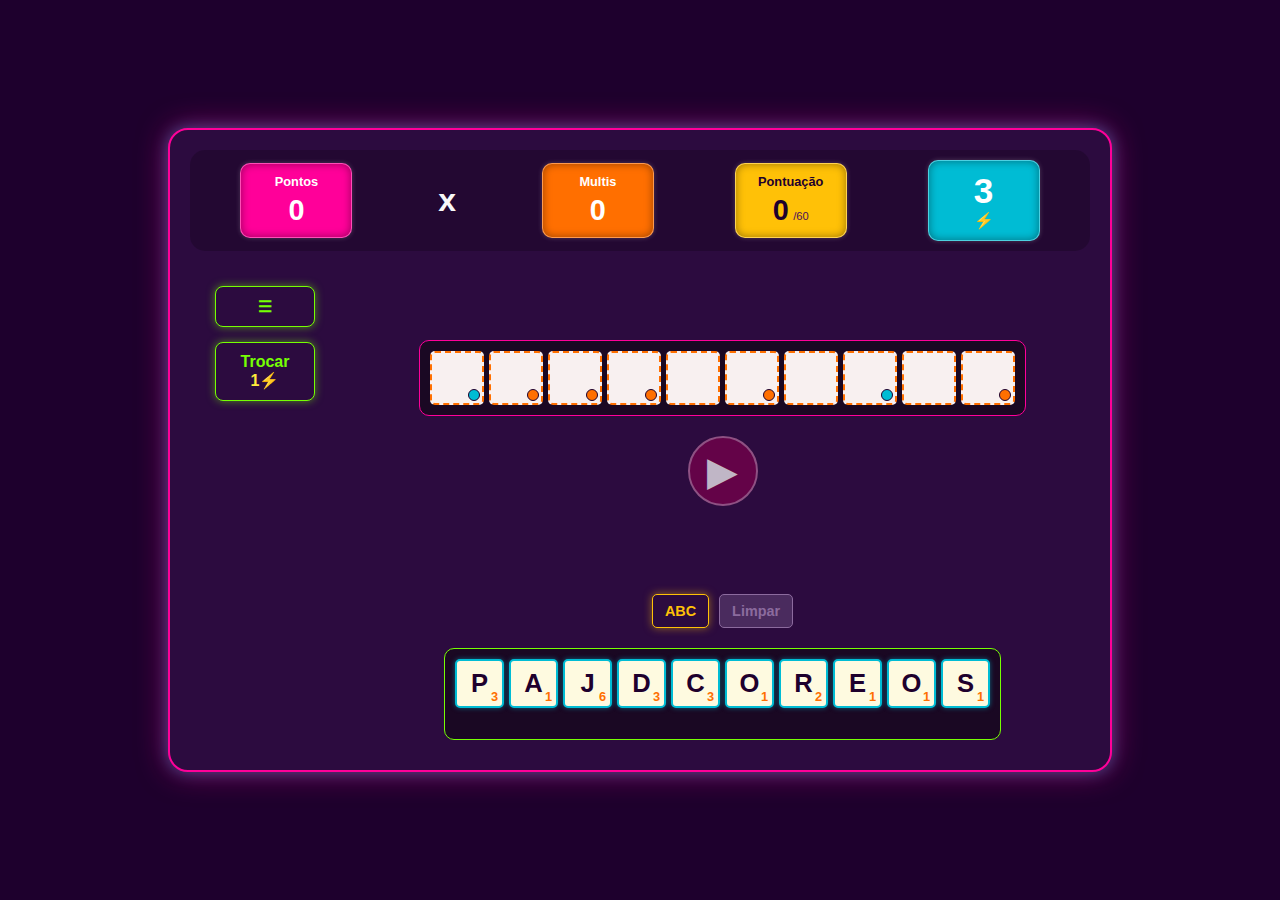
<file: index.html>
<!DOCTYPE html>
<html lang="pt-BR">
  <head>
    <meta charset="UTF-8" />
    <meta name="viewport" content="width=device-width, initial-scale=1.0" />
    <title>Jogo de Palavras - Muerte Mexicana</title>
    <style>
      body {
        font-family: "Arial", sans-serif;
        background-color: #1e002d; /* Roxo bem escuro, quase preto */
        display: flex;
        justify-content: center;
        align-items: center;
        min-height: 100vh;
        margin: 0;
        color: #f8f8f8; /* Texto padrão claro para contraste com fundo escuro */
        overflow-x: hidden;
      }

      #game-container {
        width: 95%;
        max-width: 900px;
        min-height: 600px;
        background: #2c0b3f; /* Roxo escuro para o container */
        border-radius: 20px;
        box-shadow: 0 0 30px rgba(255, 0, 153, 0.5),
          0 0 15px rgba(0, 188, 212, 0.5); /* Sombra neon */
        padding: 20px;
        display: grid;
        grid-template-areas:
          "top-area top-area top-area"
          "left-sidebar middle-area middle-area"
          "left-sidebar bottom-area bottom-area";
        grid-template-columns: 150px 1fr;
        grid-template-rows: auto 1fr auto;
        gap: 15px;
        position: relative;
        border: 2px solid #ff0099; /* Borda rosa choque */
      }

      /* --- ÁREA SUPERIOR --- */
      #top-area {
        grid-area: top-area;
        display: flex;
        justify-content: space-around;
        align-items: center;
        padding: 10px;
        background-color: rgba(0, 0, 0, 0.2); /* Fundo sutilmente escuro */
        border-radius: 15px;
        margin-bottom: 10px;
      }

      .info-panel {
        padding: 10px 15px;
        border-radius: 10px;
        text-align: center;
        box-shadow: inset 0 0 8px rgba(0, 0, 0, 0.4),
          0 0 5px rgba(255, 255, 255, 0.2);
        min-width: 80px;
        border: 1px solid rgba(255, 255, 255, 0.3);
      }
      .info-panel .title {
        font-size: 0.8em;
        margin-bottom: 5px;
        font-weight: bold;
      }
      .info-panel .value {
        font-size: 1.8em;
        font-weight: bold;
      }

      #points-panel {
        background-color: #ff0099; /* Rosa Choque */
        color: #ffffff;
      }
      #multis-panel {
        background-color: #ff6f00; /* Laranja Vibrante */
        color: #ffffff;
      }
      #score-panel {
        background-color: #ffc107; /* Amarelo Dourado */
        color: #1e002d; /* Texto escuro para contraste com amarelo */
      }
      #energy-panel {
        background-color: #00bcd4; /* Turquesa */
        color: #ffffff;
        display: flex;
        flex-direction: column;
        align-items: center;
        justify-content: center;
      }
      #energy-panel .value {
        font-size: 2.2em;
      }
      #energy-panel .icon {
        font-size: 1em;
        color: #ffeb3b;
      }

      #top-area > span.multiplier-symbol {
        font-size: 2em;
        font-weight: bold;
        color: #f8f8f8;
        margin: 0 5px;
      }

      #score-panel .value-container {
        position: relative;
      }
      #score-panel .score-target {
        font-size: 0.7em;
        color: #4a0f5c; /* Roxo escuro no amarelo */
      }

      /* --- ÁREA LATERAL ESQUERDA --- */
      #left-sidebar {
        grid-area: left-sidebar;
        display: flex;
        flex-direction: column;
        align-items: center;
        padding: 10px;
        gap: 15px;
      }
      #left-sidebar button {
        padding: 10px;
        width: 100px;
        border-radius: 8px;
        border: 1px solid #76ff03; /* Borda verde limão */
        cursor: pointer;
        font-size: 1em;
        background-color: #2c0b3f; /* Fundo roxo escuro */
        color: #76ff03; /* Texto verde limão */
        box-shadow: 0 0 8px rgba(118, 255, 3, 0.5);
        transition: background-color 0.2s, color 0.2s, box-shadow 0.2s;
        font-weight: bold;
      }
      #left-sidebar button:hover:not(:disabled) {
        background-color: #76ff03;
        color: #1e002d;
        box-shadow: 0 0 12px rgba(118, 255, 3, 0.8);
      }
      #left-sidebar button:disabled {
        background-color: #4a2b5e;
        color: #6c4b7e;
        border-color: #6c4b7e;
        box-shadow: none;
        cursor: not-allowed;
        opacity: 0.7;
      }
      #swap-letters-button span {
        font-weight: bold;
        color: #ffeb3b; /* Destaque amarelo para custo */
      }
      #menu-button {
        font-size: 1.5em;
        border-color: #00bcd4; /* Turquesa */
        color: #00bcd4;
      }
      #menu-button:hover:not(:disabled) {
        background-color: #00bcd4;
        color: #1e002d;
      }

      /* --- ÁREA CENTRAL --- */
      #middle-area {
        grid-area: middle-area;
        display: flex;
        flex-direction: column;
        align-items: center;
        justify-content: center;
        padding: 10px;
        gap: 20px;
      }

      #board {
        display: flex;
        gap: 5px;
        background-color: #1a0823; /* Roxo ainda mais escuro para o tabuleiro */
        padding: 10px;
        border-radius: 10px;
        border: 1px solid #ff0099;
      }

      .board-slot {
        width: 50px;
        height: 50px;
        background-color: #f8f0f0; /* Base clara para os slots (papel) */
        border: 2px dashed #ff6f00; /* Borda tracejada laranja */
        border-radius: 5px;
        display: flex;
        justify-content: center;
        align-items: center;
        font-size: 1.5em;
        font-weight: bold;
        position: relative;
        color: #1e002d; /* Texto escuro no slot */
        transition: background-color 0.2s, border-color 0.2s;
      }
      .board-slot.has-letter {
        border-style: solid;
        border-color: #ff0099; /* Borda rosa quando tem letra */
        background-color: #fff8f8;
      }

      .board-slot .bonus-pip {
        position: absolute;
        bottom: 2px;
        right: 2px;
        width: 10px; /* Pips maiores */
        height: 10px;
        border-radius: 50%;
        border: 1px solid #1e002d; /* Contorno escuro no pip */
      }
      .bonus-pip.point {
        background-color: #00bcd4;
      } /* Turquesa */
      .bonus-pip.multi {
        background-color: #ff6f00;
      } /* Laranja */

      #play-button {
        width: 70px;
        height: 70px;
        border-radius: 50%;
        background-color: #ff0099; /* Rosa choque */
        color: white;
        font-size: 2.5em;
        border: 2px solid white;
        cursor: pointer;
        box-shadow: 0 0 15px rgba(255, 0, 153, 0.7);
        transition: background-color 0.2s, box-shadow 0.2s, transform 0.1s;
        display: flex;
        justify-content: center;
        align-items: center;
      }
      #play-button:hover:not(:disabled) {
        background-color: #e00080;
        box-shadow: 0 0 20px rgba(255, 0, 153, 1);
      }
      #play-button:active:not(:disabled) {
        transform: scale(0.95);
      }
      #play-button:disabled {
        background-color: #7c004c;
        border-color: #b86fa0;
        box-shadow: none;
        cursor: not-allowed;
        opacity: 0.7;
      }

      /* --- ÁREA INFERIOR --- */
      #bottom-area {
        grid-area: bottom-area;
        display: flex;
        flex-direction: column;
        align-items: center;
        padding: 10px;
        gap: 10px;
      }

      #hand-controls {
        display: flex;
        gap: 10px;
        margin-bottom: 10px;
      }
      #hand-controls button {
        padding: 8px 12px;
        border-radius: 5px;
        border: 1px solid #ffc107; /* Borda Amarela */
        background-color: #2c0b3f; /* Fundo Roxo Escuro */
        color: #ffc107; /* Texto Amarelo */
        cursor: pointer;
        font-size: 0.9em;
        box-shadow: 0 0 8px rgba(255, 193, 7, 0.5);
        font-weight: bold;
      }
      #hand-controls button:hover:not(:disabled) {
        background-color: #ffc107;
        color: #1e002d;
      }
      #hand-controls button:disabled {
        background-color: #4a2b5e;
        color: #8c6b9e;
        border-color: #8c6b9e;
        box-shadow: none;
      }

      #player-hand {
        display: flex;
        gap: 5px;
        padding: 10px;
        background-color: #1a0823; /* Fundo da mão - Roxo bem escuro */
        border-radius: 10px;
        min-height: 70px;
        flex-wrap: wrap;
        justify-content: center;
        transition: background-color 0.2s;
        border: 1px solid #76ff03; /* Borda verde limão */
      }

      .letter-tile {
        width: 45px;
        height: 45px;
        background-color: #fefae0; /* Fundo osso/creme bem claro */
        border: 2px solid #00bcd4; /* Borda Turquesa */
        border-radius: 5px;
        display: flex;
        flex-direction: column;
        justify-content: center;
        align-items: center;
        font-size: 1.6em;
        font-weight: bold;
        color: #1e002d; /* Letra roxo escuro */
        cursor: grab;
        user-select: none;
        box-shadow: 0 0 5px rgba(0, 188, 212, 0.5);
        position: relative;
        transition: opacity 0.2s, transform 0.2s, box-shadow 0.2s;
      }
      .letter-tile:hover {
        box-shadow: 0 0 10px rgba(0, 188, 212, 0.8);
      }
      .letter-tile.dragging {
        opacity: 0.6;
        transform: scale(1.1);
        cursor: grabbing;
      }
      .letter-tile span.value {
        font-size: 0.5em;
        font-weight: bold;
        position: absolute;
        bottom: 2px;
        right: 4px;
        color: #ff6f00; /* Valor da letra laranja */
      }

      /* --- POPUP FIM DE JOGO --- */
      .popup {
        position: absolute;
        top: 50%;
        left: 50%;
        transform: translate(-50%, -50%);
        background-color: #210733; /* Fundo roxo escuro para popup */
        padding: 30px;
        border-radius: 15px;
        box-shadow: 0 0 25px rgba(255, 0, 153, 0.6);
        text-align: center;
        z-index: 100;
        border: 2px solid #ffc107; /* Borda amarela */
        color: #f8f8f8;
      }
      .popup.hidden {
        display: none;
      }
      .popup h2 {
        margin-top: 0;
        color: #ff0099; /* Título Rosa */
        font-size: 2em;
      }
      .popup p {
        font-size: 1.2em;
        margin: 20px 0;
      }
      .popup strong {
        color: #ffeb3b;
      } /* Pontuação final em amarelo brilhante */
      .popup button {
        padding: 12px 25px;
        background-color: #76ff03; /* Botão verde limão */
        color: #1e002d; /* Texto escuro */
        border: none;
        border-radius: 8px;
        font-size: 1.1em;
        cursor: pointer;
        font-weight: bold;
        transition: background-color 0.2s, transform 0.1s;
      }
      .popup button:hover {
        background-color: #64dd17;
      }
      .popup button:active {
        transform: scale(0.97);
      }

      .drag-over {
        background-color: #4a2b5e !important;
        border-color: #76ff03 !important; /* Verde Limão para drag over */
        box-shadow: inset 0 0 10px rgba(118, 255, 3, 0.5);
      }

      #message-area {
        position: fixed;
        bottom: 20px;
        left: 50%;
        transform: translateX(-50%);
        background-color: rgba(
          10,
          0,
          20,
          0.9
        ); /* Fundo da mensagem roxo bem escuro translúcido */
        color: #00bcd4; /* Texto Turquesa */
        padding: 10px 20px;
        border-radius: 8px;
        font-size: 1em;
        z-index: 110;
        opacity: 0;
        transition: opacity 0.3s ease-in-out, transform 0.3s ease-in-out;
        pointer-events: none;
        border: 1px solid #ff0099; /* Borda Rosa */
        font-weight: bold;
        text-shadow: 0 0 5px rgba(0, 188, 212, 0.7);
      }
      #message-area.visible {
        opacity: 1;
        transform: translate(-50%, -10px);
      }
    </style>
  </head>
  <body>
    <div id="game-container">
      <div id="top-area">
        <div id="points-panel" class="info-panel">
          <div class="title">Pontos</div>
          <div id="current-word-points" class="value">0</div>
        </div>
        <span class="multiplier-symbol">x</span>
        <div id="multis-panel" class="info-panel">
          <div class="title">Multis</div>
          <div id="current-word-multis" class="value">0</div>
        </div>
        <div id="score-panel" class="info-panel">
          <div class="title">Pontuação</div>
          <div class="value-container">
            <span id="total-score" class="value">0</span>
            <span class="score-target">/60</span>
          </div>
        </div>
        <div id="energy-panel" class="info-panel">
          <span id="current-energy" class="value">3</span>
          <span class="icon">⚡</span>
        </div>
      </div>

      <div id="left-sidebar">
        <button id="menu-button" title="Menu (Não implementado)">☰</button>
        <button id="swap-letters-button" title="Trocar todas as letras da mão">
          Trocar <span id="swap-cost">1⚡</span>
        </button>
      </div>

      <div id="middle-area">
        <div id="board"></div>
        <button id="play-button" title="Validar Palavra">▶</button>
      </div>

      <div id="bottom-area">
        <div id="hand-controls">
          <button
            id="sort-alpha-button"
            title="Ordenar letras da mão alfabeticamente"
          >
            ABC
          </button>
          <button
            id="clear-word-button"
            title="Remover letras do tabuleiro para a mão"
          >
            Limpar
          </button>
        </div>
        <div
          id="player-hand"
          title="Arraste letras daqui para o tabuleiro ou do tabuleiro para cá"
        ></div>
      </div>

      <div id="game-over-popup" class="popup hidden">
        <h2>Fim de Jogo!</h2>
        <p>Sua pontuação final: <strong id="final-score">0</strong></p>
        <button id="restart-button">Jogar Novamente</button>
      </div>

      <div id="message-area">Mensagem aqui</div>
    </div>

    <script>
      document.addEventListener("DOMContentLoaded", () => {
        const NUM_BOARD_SLOTS = 10;
        const NUM_HAND_SLOTS = 10;
        const INITIAL_ENERGY = 3;
        const SWAP_COST = 1;
        const MIN_VOWELS_IN_HAND = 3;
        const MAX_REFILL_ATTEMPTS = 30;

        const VOWELS = ["A", "E", "I", "O", "U"];

        const letterValues = {
          A: 1,
          E: 1,
          I: 1,
          O: 1,
          S: 1,
          U: 1,
          M: 2,
          R: 2,
          T: 2,
          D: 3,
          L: 3,
          C: 3,
          P: 3,
          N: 4,
          B: 4,
          Ç: 5,
          F: 5,
          G: 5,
          H: 5,
          V: 5,
          J: 6,
          Q: 8,
          X: 8,
          Z: 8,
        };
        const initialLetterBagDistribution = {
          A: 14,
          E: 11,
          I: 10,
          O: 10,
          S: 8,
          U: 7,
          M: 6,
          R: 6,
          T: 5,
          D: 5,
          L: 5,
          C: 4,
          P: 4,
          N: 4,
          B: 3,
          Ç: 2,
          F: 2,
          G: 2,
          H: 2,
          V: 2,
          J: 2,
          Q: 1,
          X: 1,
          Z: 1,
        };
        const boardBonusConfig = [
          { type: "point", value: 1 },
          { type: "multi", value: 1 },
          { type: "multi", value: 1 },
          { type: "multi", value: 1 },
          null,
          { type: "multi", value: 1 },
          null,
          { type: "point", value: 1 },
          null,
          { type: "multi", value: 1 },
        ];

        const dictionary = [
          // Objetos
          "MESA",
          "CADEIRA",
          "COPO",
          "PRATO",
          "FACA",
          "GARFO",
          "COLHER",
          "PANO",
          "LIVRO",
          "CADERNO",
          "LAPIZ",
          "CANETA",
          "REGUA",
          "CHAVE",
          "PORTA",
          "JANELA",
          "CAMA",
          "SOFA",
          "VASO",
          "BOLA",
          "CARRO",
          "BARCO",
          "TREM",
          "AVIAO",
          "RADIO",
          "TV",
          "CELULAR",
          "RELOGIO",
          "OCULOS",
          "SAPATO",
          "BOTA",
          "MEIA",
          "CAMISA",
          "CALCA",
          "SAIA",
          "VESTIDO",
          "ANEL",
          "COLAR",
          "QUADRO",
          "PENTE",
          "ESCOVA",
          "TOALHA",
          "BALDE",
          "CORDA",
          "RODA",
          "DADO",
          "CAIXA",
          "FITA",
          "PAPEL",
          "TINTA",
          "SINO",
          "APITO",
          "BONECA",
          "PINCEL",
          "TELHA",
          "TIJOLO",
          "PREGO",
          "PARAFUSO",

          // Frutas
          "MACA",
          "BANANA",
          "LARANJA",
          "LIMAO",
          "UVA",
          "PERA",
          "MORANGO",
          "MELAO",
          "MELANCIA",
          "ABACAXI",
          "MANGA",
          "MAMAO",
          "GOIABA",
          "CAJU",
          "ACEROLA",
          "FIGO",
          "PESSEGO",
          "AMEIXA",
          "CEREJA",
          "KIWI",
          "ROMA",
          "JACA",
          "PITANGA",
          "MARACUJA",
          "COCO",
          "ABACATE",
          "CACAU",
          "GUARANA",
          "ACAI",
          "CUPUACU",
          "CAQUI",
          "LICHIA",
          "MELOA",
          "AMORA",
          "FRAMBOESA",
          "MIRTILO",
          "GROSELHA",
          "KINO",
          "TAMARA",
          "CIRIGUELA",
          "UMBU",
          "JENIPAPO",
          "ATEMOIA",
          "GRAVIOLA",
          "SIRIGUELA",
          "TANGERINA",

          // Verbos (Infinitivo)
          "AMAR",
          "ANDAR",
          "ABRIR",
          "AJUDAR",
          "BEBER",
          "BUSCAR",
          "BRINCAR",
          "CAIR",
          "CANTAR",
          "CHAMAR",
          "COMER",
          "CORRER",
          "CORTAR",
          "COZINHAR",
          "CRIAR",
          "CUIDAR",
          "DANÇAR",
          "DAR",
          "DIZER",
          "DORMIR",
          "ENTRAR",
          "ESTUDAR",
          "FALAR",
          "FAZER",
          "FECHAR",
          "FICAR",
          "GANHAR",
          "GOSTAR",
          "GRITAR",
          "IR",
          "JOGAR",
          "LER",
          "LAVAR",
          "LEVAR",
          "MEXER",
          "MUDAR",
          "NADAR",
          "OUVIR",
          "OLHAR",
          "PAGAR",
          "PARTIR",
          "PASSAR",
          "PEDIR",
          "PENSAR",
          "PERDER",
          "PINTAR",
          "PODER",
          "PUXAR",
          "QUERER",
          "RIR",
          "SABER",
          "SAIR",
          "SENTIR",
          "SER",
          "SUBIR",
          "VENDER",
          "VER",
          "VIR",
          "VIVER",
          "VOAR",
          "VOLTAR",
          "USAR",
          "SONHAR",
          "PEGAR",
          "MORAR",
          "DEVER",
          "CRESCER",
          "CHEGAR",
          "BAILAR",
        ].filter((palavra) => palavra.length <= NUM_BOARD_SLOTS);

        let letterBag = [];
        let playerHand = [];
        let boardState = Array(NUM_BOARD_SLOTS).fill(null);
        let currentEnergy, totalScore, currentWordPoints, currentWordMultis;
        let draggedLetterInfo = null;
        let gameActive = true;
        let messageTimeout;

        const boardElement = document.getElementById("board");
        const playerHandElement = document.getElementById("player-hand");
        const currentWordPointsElement = document.getElementById(
          "current-word-points"
        );
        const currentWordMultisElement = document.getElementById(
          "current-word-multis"
        );
        const totalScoreElement = document.getElementById("total-score");
        const currentEnergyElement = document.getElementById("current-energy");
        const playButton = document.getElementById("play-button");
        const swapLettersButton = document.getElementById(
          "swap-letters-button"
        );
        const clearWordButton = document.getElementById("clear-word-button");
        const sortAlphaButton = document.getElementById("sort-alpha-button");
        const gameOverPopup = document.getElementById("game-over-popup");
        const finalScoreElement = document.getElementById("final-score");
        const restartButton = document.getElementById("restart-button");
        const menuButton = document.getElementById("menu-button");
        const messageArea = document.getElementById("message-area");

        function isVowel(letter) {
          return VOWELS.includes(letter.toUpperCase());
        }
        function countVowelsInHand(handArray) {
          return handArray.reduce(
            (count, tile) => count + (tile && isVowel(tile.letter) ? 1 : 0),
            0
          );
        }

        function shuffleArray(array) {
          for (let i = array.length - 1; i > 0; i--) {
            const j = Math.floor(Math.random() * (i + 1));
            [array[i], array[j]] = [array[j], array[i]];
          }
        }

        function createLetterBag() {
          letterBag = [];
          for (const letter in initialLetterBagDistribution) {
            for (let i = 0; i < initialLetterBagDistribution[letter]; i++)
              letterBag.push(letter);
          }
          shuffleArray(letterBag);
        }

        function generateUniqueId() {
          return (
            Date.now().toString(36) + Math.random().toString(36).substring(2)
          );
        }
        function showMessage(text, duration = 2000) {
          clearTimeout(messageTimeout);
          messageArea.textContent = text;
          messageArea.classList.add("visible");
          messageTimeout = setTimeout(
            () => messageArea.classList.remove("visible"),
            duration
          );
        }

        function renderBoard() {
          boardElement.innerHTML = "";
          boardState.forEach((slotContent, index) => {
            const slotDiv = document.createElement("div");
            slotDiv.classList.add("board-slot");
            slotDiv.dataset.index = index;
            if (slotContent) {
              const letterCharDiv = document.createElement("div");
              letterCharDiv.classList.add("letter-char");
              letterCharDiv.textContent = slotContent.letter;
              slotDiv.appendChild(letterCharDiv);
              slotDiv.classList.add("has-letter");
              slotDiv.draggable = true;
              const valueSpan = document.createElement("span");
              valueSpan.classList.add("value");
              valueSpan.textContent = letterValues[slotContent.letter];
              slotDiv.appendChild(valueSpan);
              slotDiv.addEventListener("dragstart", handleDragStartBoardLetter);
            }
            const bonus = boardBonusConfig[index];
            if (bonus) {
              const pip = document.createElement("div");
              pip.classList.add("bonus-pip", bonus.type);
              slotDiv.appendChild(pip);
            }
            slotDiv.addEventListener("dragover", handleDragOver);
            slotDiv.addEventListener("dragenter", handleDragEnter);
            slotDiv.addEventListener("dragleave", handleDragLeave);
            slotDiv.addEventListener("drop", handleDropOnBoardSlot);
            boardElement.appendChild(slotDiv);
          });
          calculateAndUpdateWordScore();
        }

        function renderHand() {
          playerHandElement.innerHTML = "";
          playerHand.forEach((tile) => {
            if (!tile) return;
            const tileDiv = document.createElement("div");
            tileDiv.classList.add("letter-tile");
            tileDiv.textContent = tile.letter;
            tileDiv.draggable = true;
            tileDiv.dataset.handId = tile.id;
            tileDiv.dataset.letter = tile.letter;
            const valueSpan = document.createElement("span");
            valueSpan.classList.add("value");
            valueSpan.textContent = letterValues[tile.letter];
            tileDiv.appendChild(valueSpan);
            tileDiv.addEventListener("dragstart", handleDragStartHandLetter);
            tileDiv.addEventListener("dragend", handleDragEndLetter);
            playerHandElement.appendChild(tileDiv);
          });
        }

        function renderStats() {
          currentWordPointsElement.textContent = currentWordPoints;
          currentWordMultisElement.textContent = currentWordMultis;
          totalScoreElement.textContent = totalScore;
          currentEnergyElement.textContent = currentEnergy;
          const isBoardEmpty = boardState.every((s) => s === null);
          playButton.disabled = !gameActive || isBoardEmpty;
          clearWordButton.disabled = !gameActive || isBoardEmpty;
          swapLettersButton.disabled =
            !gameActive || currentEnergy < SWAP_COST || playerHand.length === 0;
          sortAlphaButton.disabled = !gameActive || playerHand.length === 0;
        }

        function drawLettersFromBag(count, bagSource) {
          const drawn = [];
          for (let i = 0; i < count; i++) {
            if (bagSource.length === 0) break;
            drawn.push(bagSource.pop());
          }
          return drawn.map((letter) => ({ letter, id: generateUniqueId() }));
        }

        function canFormWord(word, handLettersList) {
          const available = [...handLettersList];
          for (const char of word.toUpperCase()) {
            const index = available.indexOf(char);
            if (index === -1) return false;
            available.splice(index, 1);
          }
          return true;
        }

        function canFormAnyDictionaryWord(handTilesArray, dict) {
          if (!handTilesArray || handTilesArray.length === 0) return false;
          const handLetters = handTilesArray.map((tile) => tile.letter);
          for (const word of dict) {
            if (
              word.length <= handLetters.length &&
              canFormWord(word, handLetters)
            ) {
              return true;
            }
          }
          return false;
        }

        function refillHand() {
          let existingHandTiles = playerHand.filter(Boolean);

          for (let attempt = 0; attempt < MAX_REFILL_ATTEMPTS; attempt++) {
            let currentAttemptHandTiles = [...existingHandTiles];
            let tempLetterBag = [...letterBag];
            shuffleArray(tempLetterBag);

            const neededToComplete =
              NUM_HAND_SLOTS - currentAttemptHandTiles.length;
            if (neededToComplete > 0) {
              const drawnLettersForAttempt = drawLettersFromBag(
                neededToComplete,
                tempLetterBag
              );
              currentAttemptHandTiles.push(...drawnLettersForAttempt);
            }

            const hasEnoughVowels =
              countVowelsInHand(currentAttemptHandTiles) >= MIN_VOWELS_IN_HAND;
            const canFormWordFromDict = canFormAnyDictionaryWord(
              currentAttemptHandTiles,
              dictionary
            );

            if (
              currentAttemptHandTiles.length === NUM_HAND_SLOTS &&
              hasEnoughVowels &&
              canFormWordFromDict
            ) {
              playerHand = currentAttemptHandTiles;
              letterBag = tempLetterBag;
              renderHand();
              return;
            }
          }

          console.warn(
            `Não foi possível gerar mão com ${MIN_VOWELS_IN_HAND} vogais E palavra formável. Preenchendo da melhor forma possível.`
          );
          playerHand = existingHandTiles;
          const neededFinally = NUM_HAND_SLOTS - playerHand.length;
          if (neededFinally > 0) {
            const newLetters = drawLettersFromBag(neededFinally, letterBag);
            playerHand.push(...newLetters);
          }

          let currentVowels = countVowelsInHand(playerHand);
          let consonantsInHandIndices = [];
          playerHand.forEach((tile, index) => {
            if (tile && !isVowel(tile.letter))
              consonantsInHandIndices.push(index);
          });
          shuffleArray(consonantsInHandIndices);

          let availableVowelsInGlobalBag = letterBag.filter((l) => isVowel(l));
          shuffleArray(availableVowelsInGlobalBag);

          let replacedForVowelFallback = 0;
          while (
            currentVowels < MIN_VOWELS_IN_HAND &&
            consonantsInHandIndices.length > 0 &&
            availableVowelsInGlobalBag.length > 0 &&
            playerHand.length === NUM_HAND_SLOTS
          ) {
            const consIdx = consonantsInHandIndices.pop();
            const vowelToTake = availableVowelsInGlobalBag.pop();

            const globalBagVowelIdx = letterBag.indexOf(vowelToTake);
            if (globalBagVowelIdx > -1) letterBag.splice(globalBagVowelIdx, 1);
            else continue;

            const oldConsTile = playerHand[consIdx];
            letterBag.push(oldConsTile.letter);

            playerHand[consIdx] = {
              letter: vowelToTake,
              id: generateUniqueId(),
            };
            currentVowels++;
            replacedForVowelFallback++;
          }
          if (replacedForVowelFallback > 0) shuffleArray(letterBag);

          renderHand();
        }

        function calculateAndUpdateWordScore() {
          let points = 0;
          let multis = 0;
          let wordFormed = false;
          boardState.forEach((slotContent, index) => {
            if (slotContent) {
              wordFormed = true;
              points += letterValues[slotContent.letter];
              const bonus = boardBonusConfig[index];
              if (bonus) {
                if (bonus.type === "point") points += bonus.value;
                if (bonus.type === "multi") multis += bonus.value;
              }
            }
          });
          currentWordPoints = wordFormed ? points : 0;
          currentWordMultis = wordFormed ? multis : 0;
          renderStats();
        }

        function clearWordFromBoard() {
          if (!gameActive) return;
          let lettersMoved = false;
          for (let i = 0; i < boardState.length; i++) {
            if (boardState[i]) {
              playerHand.push(boardState[i]);
              boardState[i] = null;
              lettersMoved = true;
            }
          }
          if (lettersMoved) {
            renderBoard();
            sortHandAlpha();
            renderHand();
          }
        }

        function isValidWord(word) {
          if (word.length < 2) return false;
          return dictionary.includes(word.toUpperCase());
        }

        function handlePlayWord() {
          if (!gameActive) return;
          const word = boardState.map((s) => (s ? s.letter : "")).join("");
          if (word.length === 0) {
            showMessage("Forme uma palavra primeiro!", 1500);
            return;
          }

          if (isValidWord(word)) {
            const scoreFromWord = currentWordPoints * (1 + currentWordMultis);
            totalScore += scoreFromWord;
            currentEnergy -= 1;
            boardState.fill(null);
            refillHand();
            showMessage(`"${word}" +${scoreFromWord} pts!`, 2000);
            checkGameOver();
          } else {
            showMessage(`"${word}" não é válida!`, 2000);
          }
          renderBoard();
        }

        function handleSwapLetters() {
          if (
            !gameActive ||
            currentEnergy < SWAP_COST ||
            playerHand.length === 0
          ) {
            showMessage(
              playerHand.length === 0 ? "Mão vazia!" : "Energia insuficiente!",
              1500
            );
            return;
          }
          currentEnergy -= SWAP_COST;
          playerHand.forEach((tile) => {
            if (tile) letterBag.push(tile.letter);
          });
          shuffleArray(letterBag);
          playerHand = [];
          refillHand();
          renderStats();
          showMessage("Letras trocadas!", 1500);
          checkGameOver();
        }

        function sortHandAlpha() {
          if (!gameActive) return;
          playerHand.sort((a, b) =>
            a && b ? a.letter.localeCompare(b.letter) : 0
          );
          renderHand();
        }

        function checkGameOver() {
          if (currentEnergy <= 0) {
            gameActive = false;
            finalScoreElement.textContent = totalScore;
            gameOverPopup.classList.remove("hidden");
            showMessage("Fim de Jogo!", 3000);
            renderStats();
          }
        }

        function initializeGame() {
          gameActive = true;
          currentEnergy = INITIAL_ENERGY;
          totalScore = 0;
          currentWordPoints = 0;
          currentWordMultis = 0;
          createLetterBag();
          playerHand = [];
          boardState.fill(null);
          refillHand();
          gameOverPopup.classList.add("hidden");
          document.getElementById("swap-cost").textContent = `${SWAP_COST}⚡`;
          renderBoard();
        }

        function handleDragStartHandLetter(event) {
          if (!gameActive) {
            event.preventDefault();
            return;
          }
          event.target.classList.add("dragging");
          draggedLetterInfo = {
            letter: event.target.dataset.letter,
            id: event.target.dataset.handId,
            origin: "hand",
            element: event.target,
          };
          event.dataTransfer.effectAllowed = "move";
          event.dataTransfer.setData("text/plain", event.target.dataset.handId);
        }
        function handleDragStartBoardLetter(event) {
          if (!gameActive) {
            event.preventDefault();
            return;
          }
          const slotElement = event.target.closest(".board-slot.has-letter");
          if (!slotElement) return;
          const boardIndex = parseInt(slotElement.dataset.index);
          const letterOnBoard = boardState[boardIndex];
          if (!letterOnBoard) return;
          slotElement.classList.add("dragging");
          draggedLetterInfo = {
            ...letterOnBoard,
            origin: "board",
            boardIndex: boardIndex,
            element: slotElement,
          };
          event.dataTransfer.effectAllowed = "move";
          event.dataTransfer.setData("text/plain", letterOnBoard.id);
        }
        function handleDragEndLetter(event) {
          if (draggedLetterInfo && draggedLetterInfo.element)
            draggedLetterInfo.element.classList.remove("dragging");
          draggedLetterInfo = null;
          document
            .querySelectorAll(".drag-over")
            .forEach((el) => el.classList.remove("drag-over"));
        }
        function handleDragOver(event) {
          event.preventDefault();
          event.dataTransfer.dropEffect = "move";
        }
        function handleDragEnter(event) {
          event.preventDefault();
          const target = event.target.closest(".board-slot, #player-hand");
          if (target) {
            if (
              draggedLetterInfo &&
              draggedLetterInfo.origin === "board" &&
              target.classList.contains("board-slot") &&
              parseInt(target.dataset.index) === draggedLetterInfo.boardIndex
            )
              return;
            target.classList.add("drag-over");
          }
        }
        function handleDragLeave(event) {
          const target = event.target.closest(".board-slot, #player-hand");
          if (target) target.classList.remove("drag-over");
        }
        function handleDropOnBoardSlot(event) {
          event.preventDefault();
          if (!gameActive || !draggedLetterInfo) return;
          const targetSlotElement = event.target.closest(".board-slot");
          if (!targetSlotElement) return;
          targetSlotElement.classList.remove("drag-over");
          const targetSlotIndex = parseInt(targetSlotElement.dataset.index);
          const existingLetterInTarget = boardState[targetSlotIndex];

          if (draggedLetterInfo.origin === "hand") {
            if (!existingLetterInTarget) {
              boardState[targetSlotIndex] = {
                letter: draggedLetterInfo.letter,
                id: draggedLetterInfo.id,
              };
              playerHand = playerHand.filter(
                (tile) => tile.id !== draggedLetterInfo.id
              );
            } else {
              const letterToHand = boardState[targetSlotIndex];
              boardState[targetSlotIndex] = {
                letter: draggedLetterInfo.letter,
                id: draggedLetterInfo.id,
              };
              playerHand = playerHand.filter(
                (tile) => tile.id !== draggedLetterInfo.id
              );
              playerHand.push(letterToHand);
            }
          } else if (draggedLetterInfo.origin === "board") {
            if (draggedLetterInfo.boardIndex === targetSlotIndex) return;
            if (!existingLetterInTarget) {
              boardState[targetSlotIndex] =
                boardState[draggedLetterInfo.boardIndex];
              boardState[draggedLetterInfo.boardIndex] = null;
            } else {
              const temp = boardState[targetSlotIndex];
              boardState[targetSlotIndex] =
                boardState[draggedLetterInfo.boardIndex];
              boardState[draggedLetterInfo.boardIndex] = temp;
            }
          }
          renderBoard();
          renderHand();
          draggedLetterInfo = null;
        }
        function handleDropOnPlayerHand(event) {
          event.preventDefault();
          if (
            !gameActive ||
            !draggedLetterInfo ||
            draggedLetterInfo.origin !== "board"
          )
            return;
          playerHandElement.classList.remove("drag-over");
          const letterData = boardState[draggedLetterInfo.boardIndex];
          if (letterData) {
            playerHand.push(letterData);
            boardState[draggedLetterInfo.boardIndex] = null;
            renderBoard();
            renderHand();
          }
          draggedLetterInfo = null;
        }

        playButton.addEventListener("click", handlePlayWord);
        swapLettersButton.addEventListener("click", handleSwapLetters);
        clearWordButton.addEventListener("click", clearWordFromBoard);
        sortAlphaButton.addEventListener("click", sortHandAlpha);
        restartButton.addEventListener("click", initializeGame);
        menuButton.addEventListener("click", () =>
          showMessage("Menu não implementado.", 1500)
        );

        playerHandElement.addEventListener("dragover", handleDragOver);
        playerHandElement.addEventListener("dragenter", handleDragEnter);
        playerHandElement.addEventListener("dragleave", handleDragLeave);
        playerHandElement.addEventListener("drop", handleDropOnPlayerHand);

        initializeGame();
      });
    </script>
  </body>
</html>
</file>
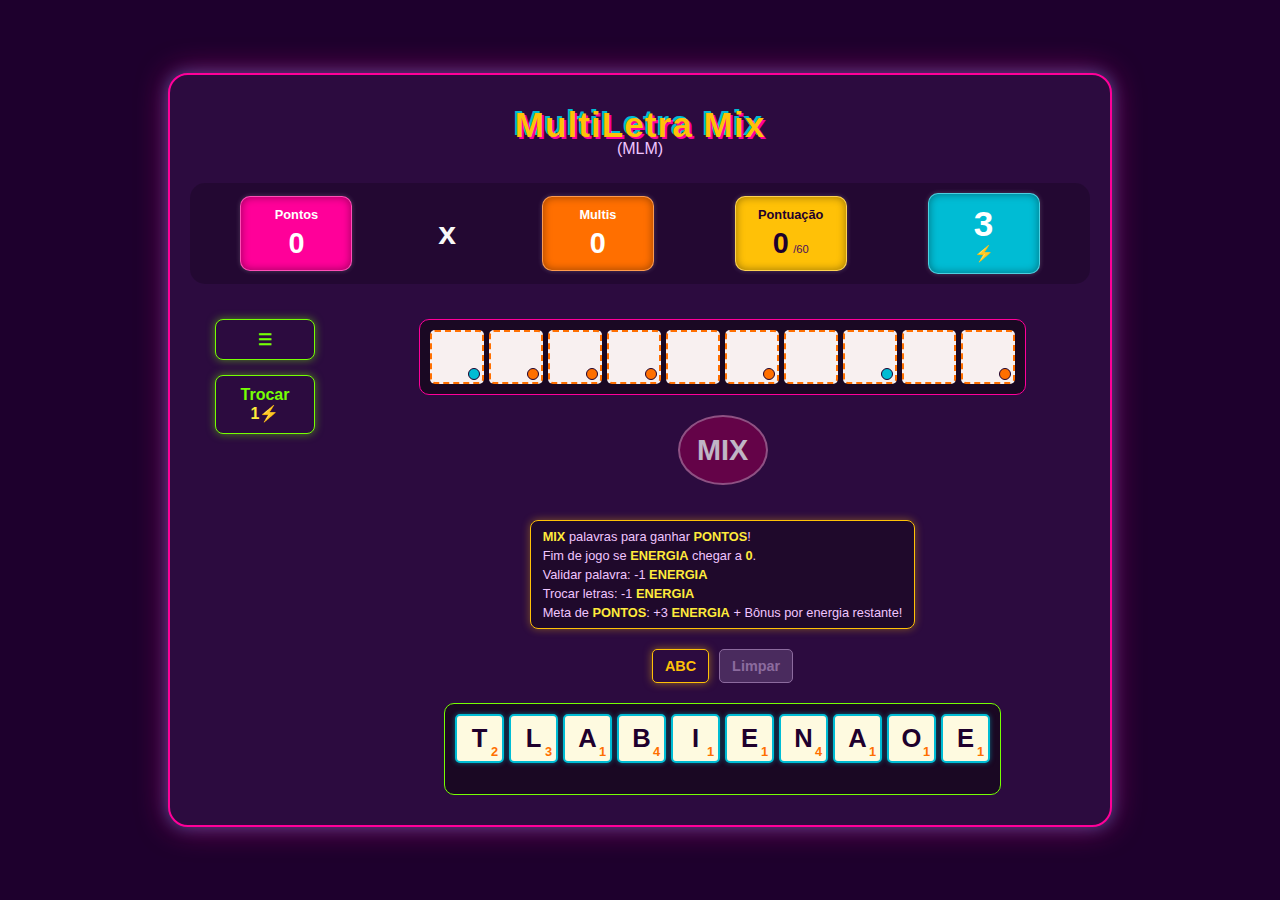
<file: _index.html>
<!DOCTYPE html>
<html lang="pt-BR">
  <head>
    <meta charset="UTF-8" />
    <meta name="viewport" content="width=device-width, initial-scale=1.0" />
    <title>MultiLetra Mix (MLM)</title>
    <style>
      body {
        font-family: "Arial", sans-serif;
        background-color: #1e002d;
        display: flex;
        justify-content: center;
        align-items: center;
        min-height: 100vh;
        margin: 0;
        color: #f8f8f8;
        overflow-x: hidden;
      }

      #game-container {
        width: 95%;
        max-width: 900px;
        min-height: 650px;
        background: #2c0b3f;
        border-radius: 20px;
        box-shadow: 0 0 30px rgba(255, 0, 153, 0.5),
          0 0 15px rgba(0, 188, 212, 0.5);
        padding: 20px;
        display: grid;
        grid-template-areas:
          "game-title game-title game-title"
          "top-area top-area top-area"
          "left-sidebar middle-area middle-area"
          "left-sidebar bottom-area bottom-area";
        grid-template-columns: 150px 1fr;
        grid-template-rows: auto auto 1fr auto;
        gap: 15px;
        position: relative;
        border: 2px solid #ff0099;
      }

      /* --- TÍTULO DO JOGO --- */
      #game-title-area {
        grid-area: game-title;
        text-align: center;
        padding: 10px 0 5px 0;
        margin-bottom: 5px;
      }
      #game-title-area h1 {
        font-size: 2.2em;
        font-weight: bold;
        color: #ffc107;
        margin: 0;
        text-shadow: 2px 2px 0px #ff0099, -2px -2px 0px #00bcd4;
        letter-spacing: 1px;
      }
      #game-title-area .subtitle {
        font-size: 1em;
        color: #f0c5ff;
        margin-top: -5px;
      }

      /* --- ÁREA SUPERIOR --- */
      #top-area {
        grid-area: top-area;
        display: flex;
        justify-content: space-around;
        align-items: center;
        padding: 10px;
        background-color: rgba(0, 0, 0, 0.2);
        border-radius: 15px;
        margin-bottom: 10px;
      }

      .info-panel {
        padding: 10px 15px;
        border-radius: 10px;
        text-align: center;
        box-shadow: inset 0 0 8px rgba(0, 0, 0, 0.4),
          0 0 5px rgba(255, 255, 255, 0.2);
        min-width: 80px;
        border: 1px solid rgba(255, 255, 255, 0.3);
      }
      .info-panel .title {
        font-size: 0.8em;
        margin-bottom: 5px;
        font-weight: bold;
      }
      .info-panel .value {
        font-size: 1.8em;
        font-weight: bold;
      }

      #points-panel {
        background-color: #ff0099;
        color: #ffffff;
      }
      #multis-panel {
        background-color: #ff6f00;
        color: #ffffff;
      }
      #score-panel {
        background-color: #ffc107;
        color: #1e002d;
      }
      #energy-panel {
        background-color: #00bcd4;
        color: #ffffff;
        display: flex;
        flex-direction: column;
        align-items: center;
        justify-content: center;
      }
      #energy-panel .value {
        font-size: 2.2em;
      }
      #energy-panel .icon {
        font-size: 1em;
        color: #ffeb3b;
      }

      #top-area > span.multiplier-symbol {
        font-size: 2em;
        font-weight: bold;
        color: #f8f8f8;
        margin: 0 5px;
      }

      #score-panel .value-container {
        position: relative;
      }
      #score-panel .score-target {
        font-size: 0.7em;
        color: #4a0f5c;
      }

      /* --- ÁREA LATERAL ESQUERDA --- */
      #left-sidebar {
        grid-area: left-sidebar;
        display: flex;
        flex-direction: column;
        align-items: center;
        padding: 10px;
        gap: 15px;
      }
      #left-sidebar button {
        padding: 10px;
        width: 100px;
        border-radius: 8px;
        border: 1px solid #76ff03;
        cursor: pointer;
        font-size: 1em;
        background-color: #2c0b3f;
        color: #76ff03;
        box-shadow: 0 0 8px rgba(118, 255, 3, 0.5);
        transition: background-color 0.2s, color 0.2s, box-shadow 0.2s;
        font-weight: bold;
      }
      #left-sidebar button:hover:not(:disabled) {
        background-color: #76ff03;
        color: #1e002d;
        box-shadow: 0 0 12px rgba(118, 255, 3, 0.8);
      }
      #left-sidebar button:disabled {
        background-color: #4a2b5e;
        color: #6c4b7e;
        border-color: #6c4b7e;
        box-shadow: none;
        cursor: not-allowed;
        opacity: 0.7;
      }
      #swap-letters-button span {
        font-weight: bold;
        color: #ffeb3b;
      }
      #menu-button {
        font-size: 1.5em;
        border-color: #00bcd4;
        color: #00bcd4;
      }
      #menu-button:hover:not(:disabled) {
        background-color: #00bcd4;
        color: #1e002d;
      }

      /* --- ÁREA CENTRAL --- */
      #middle-area {
        grid-area: middle-area;
        display: flex;
        flex-direction: column;
        align-items: center;
        justify-content: center;
        padding: 10px;
        gap: 20px;
      }

      #board {
        display: flex;
        gap: 5px;
        background-color: #1a0823;
        padding: 10px;
        border-radius: 10px;
        border: 1px solid #ff0099;
      }

      .board-slot {
        width: 50px;
        height: 50px;
        background-color: #f8f0f0;
        border: 2px dashed #ff6f00;
        border-radius: 5px;
        display: flex;
        justify-content: center;
        align-items: center;
        font-size: 1.5em;
        font-weight: bold;
        position: relative;
        color: #1e002d;
        transition: background-color 0.2s, border-color 0.2s;
      }
      .board-slot.has-letter {
        border-style: solid;
        border-color: #ff0099;
        background-color: #fff8f8;
      }

      .board-slot .bonus-pip {
        position: absolute;
        bottom: 2px;
        right: 2px;
        width: 10px;
        height: 10px;
        border-radius: 50%;
        border: 1px solid #1e002d;
      }
      .bonus-pip.point {
        background-color: #00bcd4;
      }
      .bonus-pip.multi {
        background-color: #ff6f00;
      }

      #play-button {
        width: 90px;
        height: 70px;
        border-radius: 50%;
        background-color: #ff0099;
        color: white;
        font-size: 1.8em;
        font-weight: bold;
        border: 2px solid white;
        cursor: pointer;
        box-shadow: 0 0 15px rgba(255, 0, 153, 0.7);
        transition: background-color 0.2s, box-shadow 0.2s, transform 0.1s;
        display: flex;
        justify-content: center;
        align-items: center;
        line-height: 1;
      }
      #play-button:hover:not(:disabled) {
        background-color: #e00080;
        box-shadow: 0 0 20px rgba(255, 0, 153, 1);
      }
      #play-button:active:not(:disabled) {
        transform: scale(0.95);
      }
      #play-button:disabled {
        background-color: #7c004c;
        border-color: #b86fa0;
        box-shadow: none;
        cursor: not-allowed;
        opacity: 0.7;
      }

      /* --- ÁREA INFERIOR --- */
      #bottom-area {
        grid-area: bottom-area;
        display: flex;
        flex-direction: column;
        align-items: center;
        padding: 10px 0;
        gap: 10px;
      }

      #rules-area {
        background-color: rgba(26, 8, 35, 0.7);
        color: #f8f0f0;
        padding: 8px 12px;
        border-radius: 8px;
        margin-bottom: 10px;
        border: 1px solid #ffc107;
        box-shadow: 0 0 8px rgba(255, 193, 7, 0.4);
        text-align: left;
        max-width: 90%;
      }
      #rules-area ul {
        list-style-type: none;
        padding-left: 0;
        margin: 0;
        font-size: 0.8em;
      }
      #rules-area li {
        margin-bottom: 4px;
        color: #f0c5ff;
      }
      #rules-area li:last-child {
        margin-bottom: 0;
      }
      #rules-area li strong {
        color: #ffeb3b;
      }

      #hand-controls {
        display: flex;
        gap: 10px;
        margin-bottom: 10px;
      }
      #hand-controls button {
        padding: 8px 12px;
        border-radius: 5px;
        border: 1px solid #ffc107;
        background-color: #2c0b3f;
        color: #ffc107;
        cursor: pointer;
        font-size: 0.9em;
        box-shadow: 0 0 8px rgba(255, 193, 7, 0.5);
        font-weight: bold;
      }
      #hand-controls button:hover:not(:disabled) {
        background-color: #ffc107;
        color: #1e002d;
      }
      #hand-controls button:disabled {
        background-color: #4a2b5e;
        color: #8c6b9e;
        border-color: #8c6b9e;
        box-shadow: none;
      }

      #player-hand {
        display: flex;
        gap: 5px;
        padding: 10px;
        background-color: #1a0823;
        border-radius: 10px;
        min-height: 70px;
        flex-wrap: wrap;
        justify-content: center;
        transition: background-color 0.2s;
        border: 1px solid #76ff03;
      }

      .letter-tile {
        width: 45px;
        height: 45px;
        background-color: #fefae0;
        border: 2px solid #00bcd4;
        border-radius: 5px;
        display: flex;
        flex-direction: column;
        justify-content: center;
        align-items: center;
        font-size: 1.6em;
        font-weight: bold;
        color: #1e002d;
        cursor: grab;
        user-select: none;
        box-shadow: 0 0 5px rgba(0, 188, 212, 0.5);
        position: relative;
        transition: opacity 0.2s, transform 0.2s, box-shadow 0.2s;
      }
      .letter-tile:hover {
        box-shadow: 0 0 10px rgba(0, 188, 212, 0.8);
      }
      .letter-tile.dragging {
        opacity: 0.6;
        transform: scale(1.1);
        cursor: grabbing;
      }
      .letter-tile span.value {
        font-size: 0.5em;
        font-weight: bold;
        position: absolute;
        bottom: 2px;
        right: 4px;
        color: #ff6f00;
      }

      /* --- POPUP FIM DE JOGO --- */
      .popup {
        position: absolute;
        top: 50%;
        left: 50%;
        transform: translate(-50%, -50%);
        background-color: #210733;
        padding: 30px;
        border-radius: 15px;
        box-shadow: 0 0 25px rgba(255, 0, 153, 0.6);
        text-align: center;
        z-index: 100;
        border: 2px solid #ffc107;
        color: #f8f8f8;
      }
      .popup.hidden {
        display: none;
      }
      .popup h2 {
        margin-top: 0;
        color: #ff0099;
        font-size: 2em;
      }
      .popup p {
        font-size: 1.2em;
        margin: 20px 0;
      }
      .popup strong {
        color: #ffeb3b;
      }
      .popup button {
        padding: 12px 25px;
        background-color: #76ff03;
        color: #1e002d;
        border: none;
        border-radius: 8px;
        font-size: 1.1em;
        cursor: pointer;
        font-weight: bold;
        transition: background-color 0.2s, transform 0.1s;
      }
      .popup button:hover {
        background-color: #64dd17;
      }
      .popup button:active {
        transform: scale(0.97);
      }

      .drag-over {
        background-color: #4a2b5e !important;
        border-color: #76ff03 !important;
        box-shadow: inset 0 0 10px rgba(118, 255, 3, 0.5);
      }

      #message-area {
        position: fixed;
        bottom: 20px;
        left: 50%;
        transform: translateX(-50%);
        background-color: rgba(255, 0, 153, 0.9);
        color: #ffffff;
        padding: 12px 25px;
        border-radius: 10px;
        font-size: 1.1em;
        z-index: 1100;
        opacity: 0;
        transition: opacity 0.3s ease-in-out, transform 0.3s ease-in-out;
        pointer-events: none;
        border: 2px solid #ffffff;
        font-weight: bold;
        text-shadow: 1px 1px 2px rgba(0, 0, 0, 0.5);
      }
      #message-area.visible {
        opacity: 1;
        transform: translate(-50%, -10px);
      }
    </style>
  </head>
  <body>
    <div id="game-container">
      <div id="game-title-area">
        <h1>MultiLetra Mix</h1>
        <div class="subtitle">(MLM)</div>
      </div>
      <div id="top-area">
        <div id="points-panel" class="info-panel">
          <div class="title">Pontos</div>
          <div id="current-word-points" class="value">0</div>
        </div>
        <span class="multiplier-symbol">x</span>
        <div id="multis-panel" class="info-panel">
          <div class="title">Multis</div>
          <div id="current-word-multis" class="value">0</div>
        </div>
        <div id="score-panel" class="info-panel">
          <div class="title">Pontuação</div>
          <div class="value-container">
            <span id="total-score" class="value">0</span>
            <span class="score-target"
              >/<span id="score-target-value">60</span></span
            >
          </div>
        </div>
        <div id="energy-panel" class="info-panel">
          <span id="current-energy" class="value">3</span>
          <span class="icon">⚡</span>
        </div>
      </div>

      <div id="left-sidebar">
        <button id="menu-button" title="Menu (Não implementado)">☰</button>
        <button id="swap-letters-button" title="Trocar todas as letras da mão">
          Trocar <span id="swap-cost">1⚡</span>
        </button>
      </div>

      <div id="middle-area">
        <div id="board"></div>
        <button id="play-button" title="Mixar Palavra">MIX</button>
      </div>

      <div id="bottom-area">
        <div id="rules-area">
          <ul>
            <li>
              <strong>MIX</strong> palavras para ganhar <strong>PONTOS</strong>!
            </li>
            <li>
              Fim de jogo se <strong>ENERGIA</strong> chegar a
              <strong>0</strong>.
            </li>
            <li>Validar palavra: -1 <strong>ENERGIA</strong></li>
            <li>Trocar letras: -1 <strong>ENERGIA</strong></li>
            <li>
              Meta de <strong>PONTOS</strong>: +3 <strong>ENERGIA</strong> +
              Bônus por energia restante!
            </li>
          </ul>
        </div>
        <div id="hand-controls">
          <button
            id="sort-alpha-button"
            title="Ordenar letras da mão alfabeticamente"
          >
            ABC
          </button>
          <button
            id="clear-word-button"
            title="Remover letras do tabuleiro para a mão"
          >
            Limpar
          </button>
        </div>
        <div
          id="player-hand"
          title="Arraste letras daqui para o tabuleiro ou do tabuleiro para cá"
        ></div>
      </div>

      <div id="game-over-popup" class="popup hidden">
        <h2>Fim de Jogo!</h2>
        <p>Sua pontuação final: <strong id="final-score">0</strong></p>
        <button id="restart-button">Jogar Novamente</button>
      </div>

      <div id="message-area">Mensagem aqui</div>
    </div>

    <script>
      document.addEventListener("DOMContentLoaded", () => {
        const NUM_BOARD_SLOTS = 10;
        const NUM_HAND_SLOTS = 10;
        const INITIAL_ENERGY = 3;
        const SWAP_COST = 1;
        const MIN_VOWELS_IN_HAND = 3;
        const MAX_REFILL_ATTEMPTS = 30;
        const MIN_POSSIBLE_WORDS_FROM_HAND = 2; // NOVA CONSTANTE

        const VOWELS = ["A", "E", "I", "O", "U"];

        const letterValues = {
          A: 1,
          E: 1,
          I: 1,
          O: 1,
          S: 1,
          U: 1,
          M: 2,
          R: 2,
          T: 2,
          D: 3,
          L: 3,
          C: 3,
          P: 3,
          N: 4,
          B: 4,
          Ç: 5,
          F: 5,
          G: 5,
          H: 5,
          V: 5,
          J: 6,
          Q: 8,
          X: 8,
          Z: 8,
        };
        const initialLetterBagDistribution = {
          A: 14,
          E: 11,
          I: 10,
          O: 10,
          S: 8,
          U: 7,
          M: 6,
          R: 6,
          T: 5,
          D: 5,
          L: 5,
          C: 4,
          P: 4,
          N: 4,
          B: 3,
          Ç: 2,
          F: 2,
          G: 2,
          H: 2,
          V: 2,
          J: 2,
          Q: 1,
          X: 1,
          Z: 1,
        };
        const boardBonusConfig = [
          { type: "point", value: 1 },
          { type: "multi", value: 1 },
          { type: "multi", value: 1 },
          { type: "multi", value: 1 },
          null,
          { type: "multi", value: 1 },
          null,
          { type: "point", value: 1 },
          null,
          { type: "multi", value: 1 },
        ];

        const dictionary = [
          // Objetos
          "MESA",
          "CADEIRA",
          "COPO",
          "PRATO",
          "FACA",
          "GARFO",
          "COLHER",
          "PANO",
          "LIVRO",
          "CADERNO",
          "LAPIZ",
          "CANETA",
          "REGUA",
          "CHAVE",
          "PORTA",
          "JANELA",
          "CAMA",
          "SOFA",
          "VASO",
          "BOLA",
          "CARRO",
          "BARCO",
          "TREM",
          "AVIAO",
          "RADIO",
          "TV",
          "CELULAR",
          "RELOGIO",
          "OCULOS",
          "SAPATO",
          "BOTA",
          "MEIA",
          "CAMISA",
          "CALCA",
          "SAIA",
          "VESTIDO",
          "ANEL",
          "COLAR",
          "QUADRO",
          "PENTE",
          "ESCOVA",
          "TOALHA",
          "BALDE",
          "CORDA",
          "RODA",
          "DADO",
          "CAIXA",
          "FITA",
          "PAPEL",
          "TINTA",
          "SINO",
          "APITO",
          "BONECA",
          "PINCEL",
          "TELHA",
          "TIJOLO",
          "PREGO",
          "PARAFUSO",

          // Frutas
          "MACA",
          "BANANA",
          "LARANJA",
          "LIMAO",
          "UVA",
          "PERA",
          "MORANGO",
          "MELAO",
          "MELANCIA",
          "ABACAXI",
          "MANGA",
          "MAMAO",
          "GOIABA",
          "CAJU",
          "ACEROLA",
          "FIGO",
          "PESSEGO",
          "AMEIXA",
          "CEREJA",
          "KIWI",
          "ROMA",
          "JACA",
          "PITANGA",
          "MARACUJA",
          "COCO",
          "ABACATE",
          "CACAU",
          "GUARANA",
          "ACAI",
          "CUPUACU",
          "CAQUI",
          "LICHIA",
          "MELOA",
          "AMORA",
          "FRAMBOESA",
          "MIRTILO",
          "GROSELHA",
          "KINO",
          "TAMARA",
          "CIRIGUELA",
          "UMBU",
          "JENIPAPO",
          "ATEMOIA",
          "GRAVIOLA",
          "SIRIGUELA",
          "TANGERINA",

          // Verbos (Infinitivo)
          "AMAR",
          "ANDAR",
          "ABRIR",
          "AJUDAR",
          "BEBER",
          "BUSCAR",
          "BRINCAR",
          "CAIR",
          "CANTAR",
          "CHAMAR",
          "COMER",
          "CORRER",
          "CORTAR",
          "COZINHAR",
          "CRIAR",
          "CUIDAR",
          "DANÇAR",
          "DAR",
          "DIZER",
          "DORMIR",
          "ENTRAR",
          "ESTUDAR",
          "FALAR",
          "FAZER",
          "FECHAR",
          "FICAR",
          "GANHAR",
          "GOSTAR",
          "GRITAR",
          "IR",
          "JOGAR",
          "LER",
          "LAVAR",
          "LEVAR",
          "MEXER",
          "MUDAR",
          "NADAR",
          "OUVIR",
          "OLHAR",
          "PAGAR",
          "PARTIR",
          "PASSAR",
          "PEDIR",
          "PENSAR",
          "PERDER",
          "PINTAR",
          "PODER",
          "PUXAR",
          "QUERER",
          "RIR",
          "SABER",
          "SAIR",
          "SENTIR",
          "SER",
          "SUBIR",
          "VENDER",
          "VER",
          "VIR",
          "VIVER",
          "VOAR",
          "VOLTAR",
          "USAR",
          "SONHAR",
          "PEGAR",
          "MORAR",
          "DEVER",
          "CRESCER",
          "CHEGAR",
          "BAILAR",
        ].filter((palavra) => palavra.length <= NUM_BOARD_SLOTS);

        let letterBag = [];
        let playerHand = [];
        let boardState = Array(NUM_BOARD_SLOTS).fill(null);
        let currentEnergy, totalScore, currentWordPoints, currentWordMultis;
        let draggedLetterInfo = null;
        let gameActive = true;
        let messageTimeout;
        let targetScore = 60;
        let scoreTargetValueElement;

        const boardElement = document.getElementById("board");
        const playerHandElement = document.getElementById("player-hand");
        const currentWordPointsElement = document.getElementById(
          "current-word-points"
        );
        const currentWordMultisElement = document.getElementById(
          "current-word-multis"
        );
        const totalScoreElement = document.getElementById("total-score");
        const currentEnergyElement = document.getElementById("current-energy");
        const playButton = document.getElementById("play-button");
        const swapLettersButton = document.getElementById(
          "swap-letters-button"
        );
        const clearWordButton = document.getElementById("clear-word-button");
        const sortAlphaButton = document.getElementById("sort-alpha-button");
        const gameOverPopup = document.getElementById("game-over-popup");
        const finalScoreElement = document.getElementById("final-score");
        const restartButton = document.getElementById("restart-button");
        const menuButton = document.getElementById("menu-button");
        const messageArea = document.getElementById("message-area");
        scoreTargetValueElement = document.getElementById("score-target-value");

        function isVowel(letter) {
          return VOWELS.includes(letter.toUpperCase());
        }
        function countVowelsInHand(handArray) {
          return handArray.reduce(
            (count, tile) => count + (tile && isVowel(tile.letter) ? 1 : 0),
            0
          );
        }

        function shuffleArray(array) {
          for (let i = array.length - 1; i > 0; i--) {
            const j = Math.floor(Math.random() * (i + 1));
            [array[i], array[j]] = [array[j], array[i]];
          }
        }

        function createLetterBag() {
          letterBag = [];
          for (const letter in initialLetterBagDistribution) {
            for (let i = 0; i < initialLetterBagDistribution[letter]; i++)
              letterBag.push(letter);
          }
          shuffleArray(letterBag);
        }

        function generateUniqueId() {
          return (
            Date.now().toString(36) + Math.random().toString(36).substring(2)
          );
        }
        function showMessage(text, duration = 2000) {
          clearTimeout(messageTimeout);
          messageArea.textContent = text;
          messageArea.classList.add("visible");
          messageTimeout = setTimeout(
            () => messageArea.classList.remove("visible"),
            duration
          );
        }

        function renderBoard() {
          boardElement.innerHTML = "";
          boardState.forEach((slotContent, index) => {
            const slotDiv = document.createElement("div");
            slotDiv.classList.add("board-slot");
            slotDiv.dataset.index = index;
            if (slotContent) {
              const letterCharDiv = document.createElement("div");
              letterCharDiv.classList.add("letter-char");
              letterCharDiv.textContent = slotContent.letter;
              slotDiv.appendChild(letterCharDiv);
              slotDiv.classList.add("has-letter");
              slotDiv.draggable = true;
              const valueSpan = document.createElement("span");
              valueSpan.classList.add("value");
              valueSpan.textContent = letterValues[slotContent.letter];
              slotDiv.appendChild(valueSpan);
              slotDiv.addEventListener("dragstart", handleDragStartBoardLetter);
            }
            const bonus = boardBonusConfig[index];
            if (bonus) {
              const pip = document.createElement("div");
              pip.classList.add("bonus-pip", bonus.type);
              slotDiv.appendChild(pip);
            }
            slotDiv.addEventListener("dragover", handleDragOver);
            slotDiv.addEventListener("dragenter", handleDragEnter);
            slotDiv.addEventListener("dragleave", handleDragLeave);
            slotDiv.addEventListener("drop", handleDropOnBoardSlot);
            boardElement.appendChild(slotDiv);
          });
          calculateAndUpdateWordScore();
        }

        function renderHand() {
          playerHandElement.innerHTML = "";
          playerHand.forEach((tile) => {
            if (!tile) return;
            const tileDiv = document.createElement("div");
            tileDiv.classList.add("letter-tile");
            tileDiv.textContent = tile.letter;
            tileDiv.draggable = true;
            tileDiv.dataset.handId = tile.id;
            tileDiv.dataset.letter = tile.letter;
            const valueSpan = document.createElement("span");
            valueSpan.classList.add("value");
            valueSpan.textContent = letterValues[tile.letter];
            tileDiv.appendChild(valueSpan);
            tileDiv.addEventListener("dragstart", handleDragStartHandLetter);
            tileDiv.addEventListener("dragend", handleDragEndLetter);
            playerHandElement.appendChild(tileDiv);
          });
        }

        function renderStats() {
          currentWordPointsElement.textContent = currentWordPoints;
          currentWordMultisElement.textContent = currentWordMultis;
          totalScoreElement.textContent = totalScore;
          currentEnergyElement.textContent = currentEnergy;
          if (scoreTargetValueElement)
            scoreTargetValueElement.textContent = targetScore;

          const isBoardEmpty = boardState.every((s) => s === null);
          playButton.disabled = !gameActive || isBoardEmpty;
          clearWordButton.disabled = !gameActive || isBoardEmpty;
          swapLettersButton.disabled =
            !gameActive || currentEnergy < SWAP_COST || playerHand.length === 0;
          sortAlphaButton.disabled = !gameActive || playerHand.length === 0;
        }

        function drawLettersFromBag(count, bagSource) {
          const drawn = [];
          for (let i = 0; i < count; i++) {
            if (bagSource.length === 0) break;
            drawn.push(bagSource.pop());
          }
          return drawn.map((letter) => ({ letter, id: generateUniqueId() }));
        }

        function canFormWord(word, handLettersList) {
          const available = [...handLettersList];
          for (const char of word.toUpperCase()) {
            const index = available.indexOf(char);
            if (index === -1) return false;
            available.splice(index, 1);
          }
          return true;
        }

        // MODIFICADA/RENOMEADA
        function countPossibleDictionaryWords(handTilesArray, dict) {
          if (!handTilesArray || handTilesArray.length === 0) return 0;
          const handLetters = handTilesArray
            .map((tile) => (tile ? tile.letter : ""))
            .filter(Boolean);
          let count = 0;
          for (const word of dict) {
            if (
              word.length > 0 &&
              word.length <= handLetters.length &&
              canFormWord(word, handLetters)
            ) {
              count++;
            }
          }
          return count;
        }

        function refillHand() {
          let existingHandTiles = playerHand.filter(Boolean);

          for (let attempt = 0; attempt < MAX_REFILL_ATTEMPTS; attempt++) {
            let currentAttemptHandTiles = [...existingHandTiles];
            let tempLetterBag = [...letterBag];
            shuffleArray(tempLetterBag);

            const neededToComplete =
              NUM_HAND_SLOTS - currentAttemptHandTiles.length;
            if (neededToComplete > 0) {
              const drawnLettersForAttempt = drawLettersFromBag(
                neededToComplete,
                tempLetterBag
              );
              currentAttemptHandTiles.push(...drawnLettersForAttempt);
            }

            const hasEnoughVowels =
              countVowelsInHand(currentAttemptHandTiles) >= MIN_VOWELS_IN_HAND;
            const possibleWordsCount = countPossibleDictionaryWords(
              currentAttemptHandTiles,
              dictionary
            ); // USA A NOVA FUNÇÃO

            if (
              currentAttemptHandTiles.length === NUM_HAND_SLOTS &&
              hasEnoughVowels &&
              possibleWordsCount >= MIN_POSSIBLE_WORDS_FROM_HAND
            ) {
              // CONDIÇÃO ATUALIZADA
              playerHand = currentAttemptHandTiles;
              letterBag = tempLetterBag;
              renderHand();
              return;
            }
          }

          // ATUALIZA O AVISO NO CONSOLE
          console.warn(
            `Não foi possível gerar mão com ${MIN_VOWELS_IN_HAND} vogais E ao menos ${MIN_POSSIBLE_WORDS_FROM_HAND} palavras formáveis. Preenchendo da melhor forma possível.`
          );

          playerHand = existingHandTiles;
          const neededFinally = NUM_HAND_SLOTS - playerHand.length;
          if (neededFinally > 0) {
            const newLetters = drawLettersFromBag(neededFinally, letterBag);
            playerHand.push(...newLetters);
          }

          let currentVowels = countVowelsInHand(playerHand);
          let consonantsInHandIndices = [];
          playerHand.forEach((tile, index) => {
            if (tile && !isVowel(tile.letter))
              consonantsInHandIndices.push(index);
          });
          shuffleArray(consonantsInHandIndices);

          let availableVowelsInGlobalBag = letterBag.filter((l) => isVowel(l));
          shuffleArray(availableVowelsInGlobalBag);

          let replacedForVowelFallback = 0;
          while (
            currentVowels < MIN_VOWELS_IN_HAND &&
            consonantsInHandIndices.length > 0 &&
            availableVowelsInGlobalBag.length > 0 &&
            playerHand.length === NUM_HAND_SLOTS
          ) {
            const consIdx = consonantsInHandIndices.pop();
            const vowelToTake = availableVowelsInGlobalBag.pop();

            const globalBagVowelIdx = letterBag.indexOf(vowelToTake);
            if (globalBagVowelIdx > -1) letterBag.splice(globalBagVowelIdx, 1);
            else continue;

            const oldConsTile = playerHand[consIdx];
            letterBag.push(oldConsTile.letter);

            playerHand[consIdx] = {
              letter: vowelToTake,
              id: generateUniqueId(),
            };
            currentVowels++;
            replacedForVowelFallback++;
          }
          if (replacedForVowelFallback > 0) shuffleArray(letterBag);

          renderHand();
        }

        function calculateAndUpdateWordScore() {
          let points = 0;
          let multis = 0;
          let wordFormed = false;
          boardState.forEach((slotContent, index) => {
            if (slotContent) {
              wordFormed = true;
              points += letterValues[slotContent.letter];
              const bonus = boardBonusConfig[index];
              if (bonus) {
                if (bonus.type === "point") points += bonus.value;
                if (bonus.type === "multi") multis += bonus.value;
              }
            }
          });
          currentWordPoints = wordFormed ? points : 0;
          currentWordMultis = wordFormed ? multis : 0;
          renderStats();
        }

        function clearWordFromBoard() {
          if (!gameActive) return;
          let lettersMoved = false;
          for (let i = 0; i < boardState.length; i++) {
            if (boardState[i]) {
              playerHand.push(boardState[i]);
              boardState[i] = null;
              lettersMoved = true;
            }
          }
          if (lettersMoved) {
            renderBoard();
            sortHandAlpha();
            renderHand();
          }
        }

        function isValidWord(word) {
          if (word.length < 2) return false;
          return dictionary.includes(word.toUpperCase());
        }

        function handlePlayWord() {
          if (!gameActive) return;
          const word = boardState.map((s) => (s ? s.letter : "")).join("");
          if (word.length === 0) {
            showMessage("Forme uma palavra primeiro!", 1500);
            return;
          }

          if (isValidWord(word)) {
            const scoreFromWord = currentWordPoints * (1 + currentWordMultis);
            totalScore += scoreFromWord;
            currentEnergy -= 1;

            let energyBeforeMetaProcessing = currentEnergy;

            if (totalScore >= targetScore) {
              const fixedBonus = 3;
              const remainderBonus = Math.max(0, energyBeforeMetaProcessing);

              currentEnergy += fixedBonus + remainderBonus;

              targetScore += 60;
              showMessage(
                `META! +${fixedBonus} Energia +${remainderBonus} Bônus! Próxima meta: ${targetScore} pts`,
                4000
              );
            } else {
              showMessage(`"${word}" +${scoreFromWord} pts!`, 2000);
            }

            boardState.fill(null);
            refillHand();
            checkGameOver();
          } else {
            showMessage(`"${word}" não é válida!`, 2000);
          }
          renderBoard();
        }

        function handleSwapLetters() {
          if (
            !gameActive ||
            currentEnergy < SWAP_COST ||
            playerHand.length === 0
          ) {
            showMessage(
              playerHand.length === 0 ? "Mão vazia!" : "Energia insuficiente!",
              1500
            );
            return;
          }
          currentEnergy -= SWAP_COST;
          playerHand.forEach((tile) => {
            if (tile) letterBag.push(tile.letter);
          });
          shuffleArray(letterBag);
          playerHand = [];
          refillHand();
          showMessage("Letras trocadas!", 1500);
          checkGameOver();
          renderStats();
        }

        function sortHandAlpha() {
          if (!gameActive) return;
          playerHand.sort((a, b) =>
            a && b ? a.letter.localeCompare(b.letter) : 0
          );
          renderHand();
        }

        function checkGameOver() {
          if (currentEnergy <= 0) {
            gameActive = false;
            finalScoreElement.textContent = totalScore;
            gameOverPopup.classList.remove("hidden");
            showMessage("Fim de Jogo!", 3000);
          }
          renderStats();
        }

        function initializeGame() {
          gameActive = true;
          currentEnergy = INITIAL_ENERGY;
          totalScore = 0;
          currentWordPoints = 0;
          currentWordMultis = 0;
          targetScore = 60;

          createLetterBag();
          playerHand = [];
          boardState.fill(null);
          refillHand();
          gameOverPopup.classList.add("hidden");
          document.getElementById("swap-cost").textContent = `${SWAP_COST}⚡`;
          renderBoard();
        }

        function handleDragStartHandLetter(event) {
          if (!gameActive) {
            event.preventDefault();
            return;
          }
          event.target.classList.add("dragging");
          draggedLetterInfo = {
            letter: event.target.dataset.letter,
            id: event.target.dataset.handId,
            origin: "hand",
            element: event.target,
          };
          event.dataTransfer.effectAllowed = "move";
          event.dataTransfer.setData("text/plain", event.target.dataset.handId);
        }
        function handleDragStartBoardLetter(event) {
          if (!gameActive) {
            event.preventDefault();
            return;
          }
          const slotElement = event.target.closest(".board-slot.has-letter");
          if (!slotElement) return;
          const boardIndex = parseInt(slotElement.dataset.index);
          const letterOnBoard = boardState[boardIndex];
          if (!letterOnBoard) return;
          slotElement.classList.add("dragging");
          draggedLetterInfo = {
            ...letterOnBoard,
            origin: "board",
            boardIndex: boardIndex,
            element: slotElement,
          };
          event.dataTransfer.effectAllowed = "move";
          event.dataTransfer.setData("text/plain", letterOnBoard.id);
        }
        function handleDragEndLetter(event) {
          if (draggedLetterInfo && draggedLetterInfo.element)
            draggedLetterInfo.element.classList.remove("dragging");
          draggedLetterInfo = null;
          document
            .querySelectorAll(".drag-over")
            .forEach((el) => el.classList.remove("drag-over"));
        }
        function handleDragOver(event) {
          event.preventDefault();
          event.dataTransfer.dropEffect = "move";
        }
        function handleDragEnter(event) {
          event.preventDefault();
          const target = event.target.closest(".board-slot, #player-hand");
          if (target) {
            if (
              draggedLetterInfo &&
              draggedLetterInfo.origin === "board" &&
              target.classList.contains("board-slot") &&
              parseInt(target.dataset.index) === draggedLetterInfo.boardIndex
            )
              return;
            target.classList.add("drag-over");
          }
        }
        function handleDragLeave(event) {
          const target = event.target.closest(".board-slot, #player-hand");
          if (target) target.classList.remove("drag-over");
        }
        function handleDropOnBoardSlot(event) {
          event.preventDefault();
          if (!gameActive || !draggedLetterInfo) return;
          const targetSlotElement = event.target.closest(".board-slot");
          if (!targetSlotElement) return;
          targetSlotElement.classList.remove("drag-over");
          const targetSlotIndex = parseInt(targetSlotElement.dataset.index);
          const existingLetterInTarget = boardState[targetSlotIndex];

          if (draggedLetterInfo.origin === "hand") {
            if (!existingLetterInTarget) {
              boardState[targetSlotIndex] = {
                letter: draggedLetterInfo.letter,
                id: draggedLetterInfo.id,
              };
              playerHand = playerHand.filter(
                (tile) => tile.id !== draggedLetterInfo.id
              );
            } else {
              const letterToHand = boardState[targetSlotIndex];
              boardState[targetSlotIndex] = {
                letter: draggedLetterInfo.letter,
                id: draggedLetterInfo.id,
              };
              playerHand = playerHand.filter(
                (tile) => tile.id !== draggedLetterInfo.id
              );
              playerHand.push(letterToHand);
            }
          } else if (draggedLetterInfo.origin === "board") {
            if (draggedLetterInfo.boardIndex === targetSlotIndex) return;
            if (!existingLetterInTarget) {
              boardState[targetSlotIndex] =
                boardState[draggedLetterInfo.boardIndex];
              boardState[draggedLetterInfo.boardIndex] = null;
            } else {
              const temp = boardState[targetSlotIndex];
              boardState[targetSlotIndex] =
                boardState[draggedLetterInfo.boardIndex];
              boardState[draggedLetterInfo.boardIndex] = temp;
            }
          }
          renderBoard();
          renderHand();
          draggedLetterInfo = null;
        }
        function handleDropOnPlayerHand(event) {
          event.preventDefault();
          if (
            !gameActive ||
            !draggedLetterInfo ||
            draggedLetterInfo.origin !== "board"
          )
            return;
          playerHandElement.classList.remove("drag-over");
          const letterData = boardState[draggedLetterInfo.boardIndex];
          if (letterData) {
            playerHand.push(letterData);
            boardState[draggedLetterInfo.boardIndex] = null;
            renderBoard();
            renderHand();
          }
          draggedLetterInfo = null;
        }

        playButton.addEventListener("click", handlePlayWord);
        swapLettersButton.addEventListener("click", handleSwapLetters);
        clearWordButton.addEventListener("click", clearWordFromBoard);
        sortAlphaButton.addEventListener("click", sortHandAlpha);
        restartButton.addEventListener("click", initializeGame);
        menuButton.addEventListener("click", () =>
          showMessage("Menu não implementado.", 1500)
        );

        playerHandElement.addEventListener("dragover", handleDragOver);
        playerHandElement.addEventListener("dragenter", handleDragEnter);
        playerHandElement.addEventListener("dragleave", handleDragLeave);
        playerHandElement.addEventListener("drop", handleDropOnPlayerHand);

        initializeGame();
      });
    </script>
  </body>
</html>
</file>
